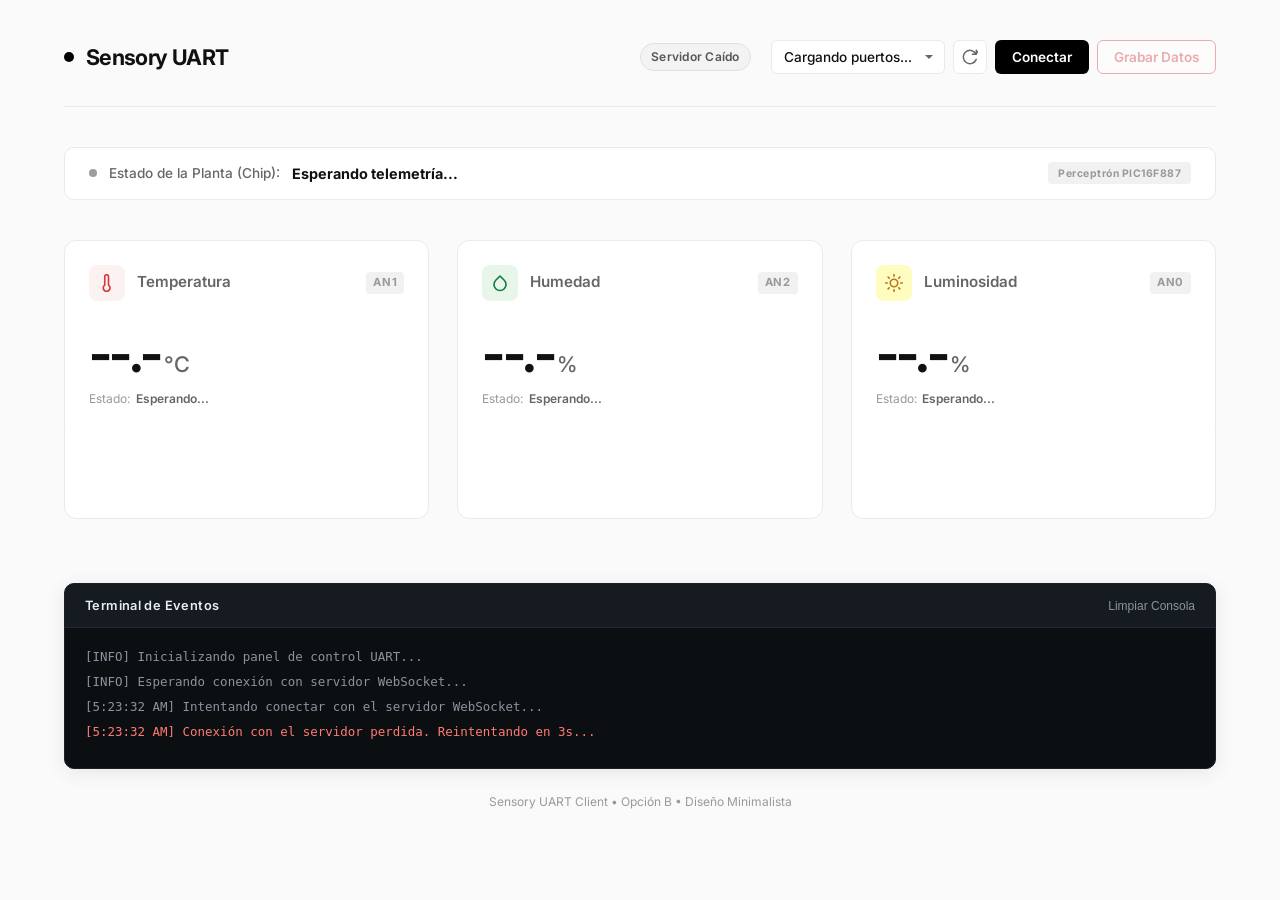
<file: visualizer/index.html>
<!DOCTYPE html>
<html lang="es">
<head>
    <meta charset="UTF-8">
    <meta name="viewport" content="width=device-width, initial-scale=1.0">
    <title>Sensory UART Dashboard</title>
    <meta name="description" content="Dashboard en tiempo real limpio y minimalista para visualizar lecturas de sensores mediante UART desde el PC.">
    <!-- Google Fonts: Inter for premium typography -->
    <link rel="preconnect" href="https://fonts.googleapis.com">
    <link rel="preconnect" href="https://fonts.gstatic.com" crossorigin>
    <link href="https://fonts.googleapis.com/css2?family=Inter:wght@300;400;500;600;700&display=swap" rel="stylesheet">
    <link rel="stylesheet" href="style.css">
</head>
<body>
    <div class="app-container">
        <!-- Sidebar or Header Panel -->
        <header class="main-header">
            <div class="logo-area">
                <span class="logo-dot"></span>
                <h1>Sensory UART</h1>
            </div>
            
            <!-- Connection & Recording Panel -->
            <section class="control-panel" aria-label="Control de Conexión y Grabación">
                <div class="status-indicators">
                    <span id="status-badge" class="badge badge-disconnected">Desconectado</span>
                    <span id="recording-badge" class="badge badge-recording hidden">
                        <span class="pulse-dot"></span>
                        Grabando CSV
                    </span>
                </div>
                
                <div class="controls-group">
                    <div class="select-wrapper">
                        <label for="port-select" class="sr-only">Puerto COM</label>
                        <select id="port-select" title="Seleccione el puerto serial">
                            <option value="">Cargando puertos...</option>
                        </select>
                    </div>
                    
                    <button id="scan-btn" class="btn btn-icon" title="Escanear puertos disponibles">
                        <svg xmlns="http://www.w3.org/2000/svg" width="16" height="16" viewBox="0 0 24 24" fill="none" stroke="currentColor" stroke-width="2.2" stroke-linecap="round" stroke-linejoin="round"><path d="M21.5 2v6h-6M21.34 15.57a10 10 0 1 1-.57-8.38l5.67-5.67"/></svg>
                    </button>
                    
                    <button id="connect-btn" class="btn btn-primary">
                        Conectar
                    </button>
                    
                    <button id="record-btn" class="btn btn-record" disabled title="Iniciar grabación de datos en CSV">
                        Grabar Datos
                    </button>
                </div>
            </section>
        </header>

        <!-- Banner de Inferencia del Perceptrón (PIC) -->
        <section class="perceptron-banner" id="plant-status-banner">
            <div class="banner-content">
                <span class="status-indicator-dot" id="plant-status-dot"></span>
                <span class="status-text-label">Estado de la Planta (Chip):</span>
                <span class="status-text" id="plant-status-text">Esperando telemetría...</span>
            </div>
            <span class="banner-badge">Perceptrón PIC16F887</span>
        </section>

        <!-- Main Dashboard Content -->
        <main class="dashboard-grid">
            
            <!-- Sensor Card: Temperature (AN1) -->
            <article class="sensor-card" id="card-temp">
                <div class="card-header">
                    <div class="sensor-info">
                        <span class="sensor-icon icon-temp">
                            <svg xmlns="http://www.w3.org/2000/svg" width="18" height="18" viewBox="0 0 24 24" fill="none" stroke="currentColor" stroke-width="2.2" stroke-linecap="round" stroke-linejoin="round"><path d="M14 14.76V3.5a2.5 2.5 0 0 0-5 0v11.26a4.5 4.5 0 1 0 5 0z"/></svg>
                        </span>
                        <h2>Temperatura</h2>
                    </div>
                    <span class="channel-badge">AN1</span>
                </div>
                <div class="card-body">
                    <div class="value-display">
                        <span id="temp-val" class="main-value">--.-</span>
                        <span class="unit">°C</span>
                    </div>
                    <div class="card-meta">
                        <span class="status-indicator-label">Estado:</span>
                        <span class="status-indicator text-stable" id="temp-indicator">Esperando...</span>
                    </div>
                </div>
                <div class="card-chart">
                    <svg id="chart-temp-svg" class="realtime-chart" viewBox="0 0 300 80" preserveAspectRatio="none">
                        <defs>
                            <linearGradient id="grad-temp" x1="0%" y1="0%" x2="0%" y2="100%">
                                <stop offset="0%" stop-color="rgba(239, 68, 68, 0.12)" />
                                <stop offset="100%" stop-color="rgba(239, 68, 68, 0.0)" />
                            </linearGradient>
                        </defs>
                        <path class="chart-area" fill="url(#grad-temp)" d=""></path>
                        <path class="chart-line line-temp" d=""></path>
                    </svg>
                </div>
            </article>

            <!-- Sensor Card: Humidity (AN2) -->
            <article class="sensor-card" id="card-hum">
                <div class="card-header">
                    <div class="sensor-info">
                        <span class="sensor-icon icon-hum">
                            <svg xmlns="http://www.w3.org/2000/svg" width="18" height="18" viewBox="0 0 24 24" fill="none" stroke="currentColor" stroke-width="2.2" stroke-linecap="round" stroke-linejoin="round"><path d="M12 2.69l5.66 5.66a8 8 0 1 1-11.31 0z"/></svg>
                        </span>
                        <h2>Humedad</h2>
                    </div>
                    <span class="channel-badge">AN2</span>
                </div>
                <div class="card-body">
                    <div class="value-display">
                        <span id="hum-val" class="main-value">--.-</span>
                        <span class="unit">%</span>
                    </div>
                    <div class="card-meta">
                        <span class="status-indicator-label">Estado:</span>
                        <span class="status-indicator text-stable" id="hum-indicator">Esperando...</span>
                    </div>
                </div>
                <div class="card-chart">
                    <svg id="chart-hum-svg" class="realtime-chart" viewBox="0 0 300 80" preserveAspectRatio="none">
                        <defs>
                            <linearGradient id="grad-hum" x1="0%" y1="0%" x2="0%" y2="100%">
                                <stop offset="0%" stop-color="rgba(16, 185, 129, 0.12)" />
                                <stop offset="100%" stop-color="rgba(16, 185, 129, 0.0)" />
                            </linearGradient>
                        </defs>
                        <path class="chart-area" fill="url(#grad-hum)" d=""></path>
                        <path class="chart-line line-hum" d=""></path>
                    </svg>
                </div>
            </article>

            <!-- Sensor Card: Light (LDR) (AN0) -->
            <article class="sensor-card" id="card-ldr">
                <div class="card-header">
                    <div class="sensor-info">
                        <span class="sensor-icon icon-ldr">
                            <svg xmlns="http://www.w3.org/2000/svg" width="18" height="18" viewBox="0 0 24 24" fill="none" stroke="currentColor" stroke-width="2.2" stroke-linecap="round" stroke-linejoin="round"><circle cx="12" cy="12" r="5"/><line x1="12" y1="1" x2="12" y2="3"/><line x1="12" y1="21" x2="12" y2="23"/><line x1="4.22" y1="4.22" x2="5.64" y2="5.64"/><line x1="18.36" y1="18.36" x2="19.78" y2="19.78"/><line x1="1" y1="12" x2="3" y2="12"/><line x1="21" y1="12" x2="23" y2="12"/><line x1="4.22" y1="19.78" x2="5.64" y2="18.36"/><line x1="18.36" y1="5.64" x2="19.78" y2="4.22"/></svg>
                        </span>
                        <h2>Luminosidad</h2>
                    </div>
                    <span class="channel-badge">AN0</span>
                </div>
                <div class="card-body">
                    <div class="value-display">
                        <span id="ldr-val" class="main-value">--.-</span>
                        <span class="unit">%</span>
                    </div>
                    <div class="card-meta">
                        <span class="status-indicator-label">Estado:</span>
                        <span class="status-indicator text-stable" id="ldr-indicator">Esperando...</span>
                    </div>
                </div>
                <div class="card-chart">
                    <svg id="chart-ldr-svg" class="realtime-chart" viewBox="0 0 300 80" preserveAspectRatio="none">
                        <defs>
                            <linearGradient id="grad-ldr" x1="0%" y1="0%" x2="0%" y2="100%">
                                <stop offset="0%" stop-color="rgba(245, 158, 11, 0.12)" />
                                <stop offset="100%" stop-color="rgba(245, 158, 11, 0.0)" />
                            </linearGradient>
                        </defs>
                        <path class="chart-area" fill="url(#grad-ldr)" d=""></path>
                        <path class="chart-line line-ldr" d=""></path>
                    </svg>
                </div>
            </article>

        </main>

        <!-- Bottom Info & Logs Console -->
        <footer class="app-footer">
            <section class="log-section" aria-label="Consola de logs de sistema">
                <div class="log-header">
                    <h3>Terminal de Eventos</h3>
                    <div class="log-actions">
                        <button id="clear-log-btn" class="btn-text">Limpiar Consola</button>
                    </div>
                </div>
                <div id="log-terminal" class="log-terminal">
                    <div class="log-line system">[INFO] Inicializando panel de control UART...</div>
                    <div class="log-line system">[INFO] Esperando conexión con servidor WebSocket...</div>
                </div>
            </section>
            <div class="footer-credit">
                <p>Sensory UART Client &bull; Opción B &bull; Diseño Minimalista</p>
            </div>
        </footer>
    </div>

    <script src="app.js"></script>
</body>
</html>
</file>
<file: visualizer/style.css>
/* CSS Variables for Premium Design Tokens */
:root {
    --bg-app: #fafafa;
    --bg-card: #ffffff;
    --border-color: #eaeaea;
    --text-primary: #111111;
    --text-muted: #666666;
    --text-light: #999999;
    
    /* Accents */
    --accent-dark: #000000;
    --accent-dark-hover: #222222;
    --accent-red: #d9383a;
    --accent-red-light: #fdf2f2;
    --accent-green: #107c41;
    --accent-green-light: #e8f5e9;
    --accent-amber: #b7791f;
    --accent-amber-light: #fefcbf;
    
    /* State colors */
    --status-disconnected: #9e9e9e;
    --status-connected: #107c41;
    
    /* Fonts */
    --font-sans: 'Inter', -apple-system, BlinkMacSystemFont, "Segoe UI", Roboto, sans-serif;
    --font-mono: ui-monospace, SFMono-Regular, Menlo, Monaco, Consolas, monospace;
    
    /* Transitions */
    --transition-smooth: all 0.25s cubic-bezier(0.4, 0, 0.2, 1);
}

/* Global Reset & Base Styles */
* {
    box-sizing: border-box;
    margin: 0;
    padding: 0;
}

body {
    font-family: var(--font-sans);
    background-color: var(--bg-app);
    color: var(--text-primary);
    line-height: 1.5;
    -webkit-font-smoothing: antialiased;
    min-height: 100vh;
}

.app-container {
    max-width: 1200px;
    margin: 0 auto;
    padding: 2.5rem 1.5rem;
    display: flex;
    flex-direction: column;
    gap: 2.5rem;
}

/* Header & Connection Controls styling */
.main-header {
    display: flex;
    flex-wrap: wrap;
    justify-content: space-between;
    align-items: center;
    gap: 1.5rem;
    padding-bottom: 2rem;
    border-bottom: 1px solid var(--border-color);
}

.logo-area {
    display: flex;
    align-items: center;
    gap: 0.75rem;
}

.logo-dot {
    width: 10px;
    height: 10px;
    background-color: var(--accent-dark);
    border-radius: 50%;
}

.logo-area h1 {
    font-size: 1.35rem;
    font-weight: 700;
    letter-spacing: -0.03em;
}

.control-panel {
    display: flex;
    align-items: center;
    gap: 1.25rem;
    flex-wrap: wrap;
}

.status-indicators {
    display: flex;
    align-items: center;
    gap: 0.75rem;
}

.badge {
    font-size: 0.75rem;
    font-weight: 600;
    padding: 0.25rem 0.65rem;
    border-radius: 9999px;
    letter-spacing: 0.02em;
    display: inline-flex;
    align-items: center;
    gap: 0.35rem;
    transition: var(--transition-smooth);
}

.badge-disconnected {
    background-color: #f3f3f3;
    color: #555555;
    border: 1px solid #e0e0e0;
}

.badge-connected {
    background-color: var(--accent-green-light);
    color: var(--accent-green);
    border: 1px solid #c8e6c9;
}

.badge-recording {
    background-color: var(--accent-red-light);
    color: var(--accent-red);
    border: 1px solid #ffcdd2;
}

.pulse-dot {
    width: 6px;
    height: 6px;
    background-color: var(--accent-red);
    border-radius: 50%;
    animation: pulse 1.5s infinite;
}

.hidden {
    display: none !important;
}

.controls-group {
    display: flex;
    align-items: center;
    gap: 0.5rem;
}

/* Custom Select & Inputs */
.select-wrapper {
    position: relative;
}

select {
    font-family: var(--font-sans);
    font-size: 0.85rem;
    font-weight: 500;
    background-color: var(--bg-card);
    border: 1px solid var(--border-color);
    padding: 0.5rem 2rem 0.5rem 0.75rem;
    border-radius: 6px;
    outline: none;
    appearance: none;
    cursor: pointer;
    min-width: 140px;
    color: var(--text-primary);
    transition: var(--transition-smooth);
}

select:hover {
    border-color: #b5b5b5;
}

select:focus {
    border-color: var(--accent-dark);
}

.select-wrapper::after {
    content: "";
    position: absolute;
    right: 0.75rem;
    top: 50%;
    transform: translateY(-50%);
    width: 0;
    height: 0;
    border-left: 4px solid transparent;
    border-right: 4px solid transparent;
    border-top: 4px solid var(--text-muted);
    pointer-events: none;
}

/* Buttons */
.btn {
    font-family: var(--font-sans);
    font-size: 0.85rem;
    font-weight: 600;
    padding: 0.5rem 1rem;
    border-radius: 6px;
    border: 1px solid transparent;
    cursor: pointer;
    outline: none;
    transition: var(--transition-smooth);
    display: inline-flex;
    align-items: center;
    justify-content: center;
}

.btn-primary {
    background-color: var(--accent-dark);
    color: #ffffff;
}

.btn-primary:hover {
    background-color: var(--accent-dark-hover);
    transform: translateY(-1px);
}

.btn-primary:active {
    transform: translateY(0);
}

.btn-primary.connected {
    background-color: #ffffff;
    color: var(--accent-red);
    border-color: var(--accent-red);
}

.btn-primary.connected:hover {
    background-color: var(--accent-red-light);
}

.btn-icon {
    background-color: var(--bg-card);
    color: var(--text-muted);
    border-color: var(--border-color);
    padding: 0.5rem;
}

.btn-icon:hover {
    color: var(--text-primary);
    border-color: #b5b5b5;
    background-color: #fdfdfd;
}

.btn-record {
    background-color: #ffffff;
    color: var(--accent-red);
    border-color: var(--accent-red);
}

.btn-record:not(:disabled):hover {
    background-color: var(--accent-red-light);
    transform: translateY(-1px);
}

.btn-record:disabled {
    opacity: 0.4;
    cursor: not-allowed;
}

.btn-record.recording-active {
    background-color: var(--accent-red);
    color: #ffffff;
    border-color: var(--accent-red);
    box-shadow: 0 0 0 3px rgba(217, 56, 58, 0.15);
}

.btn-record.recording-active:hover {
    background-color: #bd2a2c;
}

.sr-only {
    position: absolute;
    width: 1px;
    height: 1px;
    padding: 0;
    margin: -1px;
    overflow: hidden;
    clip: rect(0, 0, 0, 0);
    border: 0;
}

/* Dashboard Grid Layout */
.dashboard-grid {
    display: grid;
    grid-template-columns: repeat(auto-fit, minmax(320px, 1fr));
    gap: 1.75rem;
}

/* Sensor Card design */
.sensor-card {
    background-color: var(--bg-card);
    border: 1px solid var(--border-color);
    border-radius: 12px;
    overflow: hidden;
    display: flex;
    flex-direction: column;
    transition: var(--transition-smooth);
}

.sensor-card:hover {
    box-shadow: 0 10px 30px -10px rgba(0, 0, 0, 0.04), 0 1px 3px rgba(0, 0, 0, 0.01);
    border-color: #dcdcdc;
    transform: translateY(-2px);
}

.card-header {
    display: flex;
    justify-content: space-between;
    align-items: center;
    padding: 1.5rem 1.5rem 1rem 1.5rem;
}

.sensor-info {
    display: flex;
    align-items: center;
    gap: 0.75rem;
}

.sensor-icon {
    width: 36px;
    height: 36px;
    border-radius: 8px;
    display: flex;
    align-items: center;
    justify-content: center;
    transition: var(--transition-smooth);
}

.icon-temp {
    background-color: var(--accent-red-light);
    color: var(--accent-red);
}

.icon-hum {
    background-color: var(--accent-green-light);
    color: var(--accent-green);
}

.icon-ldr {
    background-color: var(--accent-amber-light);
    color: var(--accent-amber);
}

.sensor-info h2 {
    font-size: 0.95rem;
    font-weight: 600;
    color: var(--text-muted);
}

.channel-badge {
    font-size: 0.7rem;
    font-weight: 700;
    color: var(--text-light);
    background-color: #f1f1f1;
    padding: 0.15rem 0.45rem;
    border-radius: 4px;
    letter-spacing: 0.05em;
}

.card-body {
    padding: 0.5rem 1.5rem 1.25rem 1.5rem;
    display: flex;
    flex-direction: column;
    gap: 0.5rem;
}

.value-display {
    display: flex;
    align-items: baseline;
    gap: 0.2rem;
}

.main-value {
    font-size: 3.25rem;
    font-weight: 700;
    letter-spacing: -0.05em;
    line-height: 1.1;
    color: var(--text-primary);
    transition: var(--transition-smooth);
}

.unit {
    font-size: 1.35rem;
    font-weight: 500;
    color: var(--text-muted);
}

.card-meta {
    display: flex;
    align-items: center;
    gap: 0.35rem;
    font-size: 0.75rem;
}

.status-indicator-label {
    color: var(--text-light);
}

.status-indicator {
    font-weight: 600;
}

.text-stable { color: var(--text-muted); }
.text-rising { color: var(--accent-red); }
.text-falling { color: var(--accent-green); }

/* Minimalist SVG Graph */
.card-chart {
    height: 90px;
    margin-top: auto;
    border-top: 1px solid #fcfcfc;
    position: relative;
}

.realtime-chart {
    width: 100%;
    height: 100%;
    display: block;
}

.chart-line {
    fill: none;
    stroke-width: 2.2;
    stroke-linecap: round;
    stroke-linejoin: round;
    transition: stroke-dasharray 0.3s ease;
}

.line-temp { stroke: var(--accent-red); }
.line-hum { stroke: var(--accent-green); }
.line-ldr { stroke: var(--accent-amber); }

/* Footer and Log Console styling */
.app-footer {
    display: flex;
    flex-direction: column;
    gap: 1.5rem;
    margin-top: 1.5rem;
}

.log-section {
    background-color: #0c0f12;
    border-radius: 10px;
    overflow: hidden;
    border: 1px solid #1a202c;
    box-shadow: 0 4px 20px rgba(0, 0, 0, 0.08);
}

.log-header {
    background-color: #161b22;
    padding: 0.75rem 1.25rem;
    display: flex;
    justify-content: space-between;
    align-items: center;
    border-bottom: 1px solid #1f2937;
}

.log-header h3 {
    font-size: 0.8rem;
    font-weight: 600;
    color: #e6edf3;
    letter-spacing: 0.03em;
}

.log-actions {
    display: flex;
    align-items: center;
    gap: 0.75rem;
}

.csv-badge {
    font-size: 0.65rem;
    font-weight: 700;
    color: #38bdf8;
    background-color: rgba(56, 189, 248, 0.1);
    padding: 0.15rem 0.45rem;
    border-radius: 4px;
    border: 1px solid rgba(56, 189, 248, 0.2);
}

.btn-text {
    background: none;
    border: none;
    color: #8b949e;
    font-size: 0.75rem;
    cursor: pointer;
    font-weight: 500;
    transition: var(--transition-smooth);
}

.btn-text:hover {
    color: #f0f6fc;
}

.log-terminal {
    font-family: var(--font-mono);
    font-size: 0.78rem;
    color: #c9d1d9;
    padding: 1.25rem;
    height: 140px;
    overflow-y: auto;
    display: flex;
    flex-direction: column;
    gap: 0.4rem;
    scroll-behavior: smooth;
}

/* Custom scrollbar for terminal */
.log-terminal::-webkit-scrollbar {
    width: 6px;
}
.log-terminal::-webkit-scrollbar-track {
    background: #0c0f12;
}
.log-terminal::-webkit-scrollbar-thumb {
    background: #21262d;
    border-radius: 3px;
}

.log-line {
    word-break: break-all;
    white-space: pre-wrap;
}

.log-line.system { color: #8b949e; }
.log-line.incoming { color: #58a6ff; }
.log-line.success { color: #57e389; }
.log-line.error { color: #ff7b72; }

.footer-credit {
    text-align: center;
    font-size: 0.75rem;
    color: var(--text-light);
}

/* Animations */
@keyframes pulse {
    0% {
        transform: scale(0.95);
        box-shadow: 0 0 0 0 rgba(217, 56, 58, 0.7);
    }
    70% {
        transform: scale(1);
        box-shadow: 0 0 0 6px rgba(217, 56, 58, 0);
    }
    100% {
        transform: scale(0.95);
        box-shadow: 0 0 0 0 rgba(217, 56, 58, 0);
    }
}

/* Responsive queries */
@media (max-width: 768px) {
    .app-container {
        padding: 1.5rem 1rem;
        gap: 1.75rem;
    }
    
    .main-header {
        flex-direction: column;
        align-items: flex-start;
        gap: 1rem;
    }
    
    .control-panel {
        width: 100%;
        justify-content: space-between;
    }
    
    .controls-group {
        width: 100%;
        margin-top: 0.25rem;
    }
    
    select {
        flex: 1;
    }
    
    .btn-primary {
        flex: 1.5;
    }
}

/* ====================================================================
   BANNER DE INFERENCIA DEL PERCEPTRÓN (PIC)
   ==================================================================== */
.perceptron-banner {
    display: flex;
    justify-content: space-between;
    align-items: center;
    background-color: #ffffff;
    border: 1px solid var(--border-color);
    padding: 0.9rem 1.5rem;
    border-radius: 10px;
    transition: var(--transition-smooth);
}

.banner-content {
    display: flex;
    align-items: center;
    gap: 0.75rem;
}

.status-indicator-dot {
    width: 8px;
    height: 8px;
    border-radius: 50%;
    background-color: var(--status-disconnected);
    transition: var(--transition-smooth);
    display: inline-block;
}

.status-text-label {
    font-size: 0.85rem;
    font-weight: 500;
    color: var(--text-muted);
}

.status-text {
    font-size: 0.9rem;
    font-weight: 700;
    color: var(--text-primary);
    transition: var(--transition-smooth);
}

.banner-badge {
    font-size: 0.65rem;
    font-weight: 700;
    color: var(--text-light);
    background-color: #f1f1f1;
    padding: 0.2rem 0.6rem;
    border-radius: 4px;
    letter-spacing: 0.05em;
}

/* Estados Dinámicos del Banner */
.perceptron-banner.state-ok {
    background-color: var(--accent-green-light);
    border-color: #c8e6c9;
}
.perceptron-banner.state-ok .status-indicator-dot {
    background-color: var(--accent-green);
    box-shadow: 0 0 0 3px rgba(16, 124, 65, 0.2);
}
.perceptron-banner.state-ok .status-text {
    color: var(--accent-green);
}

.perceptron-banner.state-water {
    background-color: #e0f2fe;
    border-color: #bae6fd;
}
.perceptron-banner.state-water .status-indicator-dot {
    background-color: #0284c7;
    box-shadow: 0 0 0 3px rgba(2, 132, 199, 0.2);
    animation: pulse-blue 1.5s infinite;
}
.perceptron-banner.state-water .status-text {
    color: #0284c7;
}

.perceptron-banner.state-sun {
    background-color: var(--accent-amber-light);
    border-color: #fde047;
}
.perceptron-banner.state-sun .status-indicator-dot {
    background-color: var(--accent-amber);
    box-shadow: 0 0 0 3px rgba(183, 121, 31, 0.2);
    animation: pulse-amber 1.5s infinite;
}
.perceptron-banner.state-sun .status-text {
    color: var(--accent-amber);
}

@keyframes pulse-blue {
    0% { box-shadow: 0 0 0 0 rgba(2, 132, 199, 0.4); }
    70% { box-shadow: 0 0 0 5px rgba(2, 132, 199, 0); }
    100% { box-shadow: 0 0 0 0 rgba(2, 132, 199, 0); }
}

@keyframes pulse-amber {
    0% { box-shadow: 0 0 0 0 rgba(183, 121, 31, 0.4); }
    70% { box-shadow: 0 0 0 5px rgba(183, 121, 31, 0); }
    100% { box-shadow: 0 0 0 0 rgba(183, 121, 31, 0); }
}
</file>
